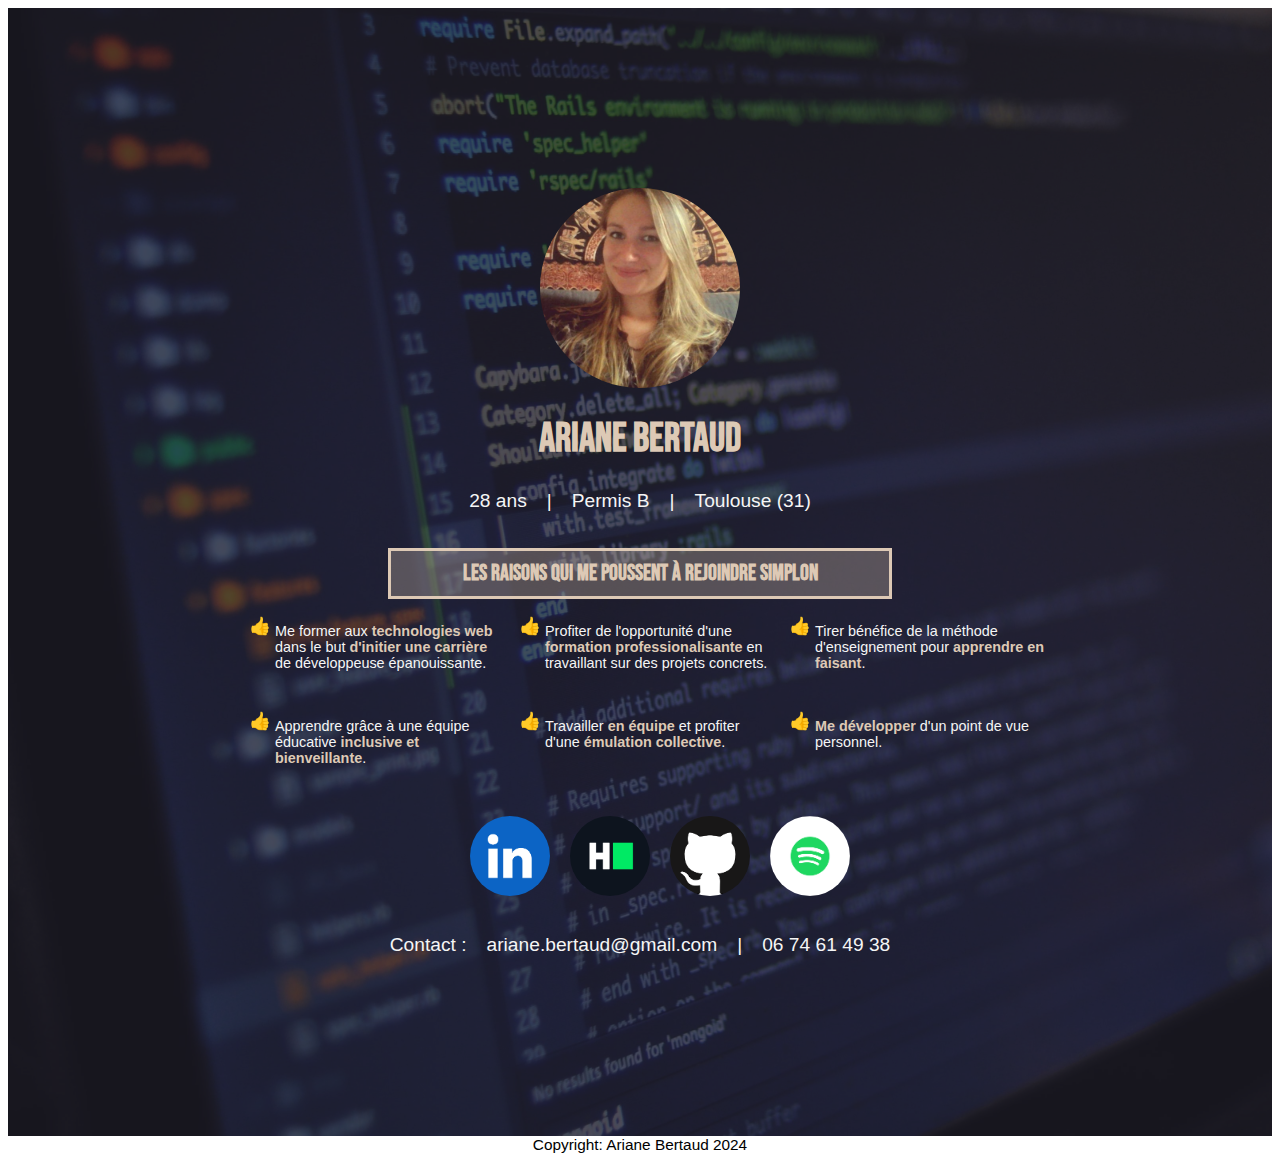
<file: ProjetHTML/index.html>
<!DOCTYPE html>
<html lang="fr">
    <head>
        <meta charset="utf-8">
        <link href="style.css" rel="stylesheet">
        <link rel="preconnect" href="https://fonts.googleapis.com">
        <link rel="preconnect" href="https://fonts.gstatic.com" crossorigin>
        <link href="https://fonts.googleapis.com/css2?family=Bebas+Neue&display=swap" rel="stylesheet">
        <title>Carte de visite - Ariane Bertaud</title>
    </head>

    <main>
        <!-- les balises que je peux utiliser <span> <div> <br>-->
    <body>
        <section class="section1">
        <!--je n'utilise qu'une section pour pouvoir jouer sur la transparence de l'arrière plan-->
            <span class="avatar_span"> 
                <img src="image/ariane.jpg" alt="Avatar Ariane Bertaud : photo visage et buste jeune femme blonde de face souriante" title="Ariane Bertaud" class="avatar">
            </span>
            <h1>Ariane Bertaud</h1>
            <div class="div_horizontale">
                <div class="div_text"> 28 ans</div>
                <div class="div_text">|</div>
                <div class="div_text"> Permis B</div>
                <div class="div_text">|</div>
                <div class="div_text">Toulouse (31)</div>
            </div>
            <br>
            <h2> Les raisons qui me poussent à rejoindre simplon</h2>
            <ul class="liste_raisons">
                <li class="liste_text">Me former aux <strong>technologies web</strong> dans le but <strong>d'initier une carrière</strong> de développeuse épanouissante.</li>
                <li class="liste_text">Profiter de l'opportunité d'une <strong>formation professionalisante</strong> en travaillant sur des projets concrets.</li>
                <li class="liste_text">Tirer bénéfice de la méthode d'enseignement pour <strong>apprendre en faisant</strong>.</li>
                <li class="liste_text">Apprendre grâce à une équipe éducative <strong>inclusive et bienveillante</strong>.</li>
                <li class="liste_text">Travailler <strong>en équipe</strong> et profiter d'une <strong>émulation collective</strong>.</li>
                <li class="liste_text"><strong>Me développer</strong> d'un point de vue personnel.</li>
            </ul>
            <br>
            <ul class="liste_logo">
                <li>        
                    <a href="https://fr.linkedin.com/in/ariane-bertaud-a9135b99" target="_blank" class="img_logo">
                        <img src="image/linkedin.png" alt="Logo LinkedIn : in blanc sur fond bleu" title="Page LinkedIn Ariane Bertaud" class="bulle">
                    </a>
                </li>
                <li>        
                    <a href="https://www.hackerrank.com/ariane_bertaud" target="_blank" class="img_logo">
                        <img src="image/hackerrank.png" alt="logo HackerRank : H blanc puis rectangle vert sur fond bleu" title="Page HackerRank Ariane Bertaud" class="bulle">
                    </a>
                </li>
                <li>        
                    <a href="https://github.com/Pipatchies" target="_blank" class="img_logo">
                        <img src="image/github.png" alt="logo GitHub : chat blanc sur fond noir" title="Repository GitHub Ariane Bertaud" class="bulle">
                    </a>
                </li>
                <li>        
                    <a href="https://open.spotify.com/user/1158196847?si=a5fb77421f29477c" target="_blank" class="img_logo">
                        <img src="image/spotify.png" alt="logo Spotify : fond vert avec stries blanches" title="Profil Spotify Ariane Bertaud" class="bulle">
                    </a>
                </li>
            </ul>
            <br>
            <div class="div_horizontale">
                <div class="div_text">Contact :</div>
                <div class="div_text">ariane.bertaud@gmail.com</div>
                <div class="div_text">|</div>
                <div class="div_text">06 74 61 49 38</div>
            </div>
        </section>
    </body>
    </main>
    <footer>
        <div class="div_text">Copyright: Ariane Bertaud 2024</div>
    </footer> 
</html>
</file>
<file: ProjetHTML/style.css>
main {
    background-color: rgb(29, 27, 38);
    position: relative;
}
.section1 {    
    flex-direction: column;
    color: whitesmoke;
    padding : 180px;
    position: relative;
    z-index: 2;
}

.section1:before {
    content: "";
    position: absolute;
    top: 0; left: 0; right: 0; bottom: 0;
    z-index: 1;
    background-image: url(image/Code.jpg);
    background-size: cover;
    opacity: 0.25; 
}

.avatar {
    width: 200px;
    border-radius: 50% 50% 50% 50% / 50% 50% 50% 50% ;
    position: relative;
    z-index: 2;
}

.bulle {
    width: 80px;
    border-radius: 50% 50% 50% 50% / 50% 50% 50% 50% ;
    position: relative;
    z-index: 2;
}

.avatar_span {
    display: flex;
    justify-content: center;
}

.section1 h1, h2 {
    text-align: center;
    font-size: 2.5em;
    font-family: 'Bebas Neue', sans-serif;
    color: rgb(221, 201, 181);
    position: relative;
    z-index: 2;
}

.div_horizontale {
    display: flex;
    list-style-type:none;
    flex-direction: row;
    justify-content: center;
    gap: 20px;
    position: relative;
    z-index: 2;
}

.div_text {
    font-size: 1.2em;
    font-family:'Arial', sans-serif;
}

.section1 h2 {
    font-size: 1.35em;
    border: 3px solid;
    background-color: rgba(221, 201, 181, 0.3);
    padding: 10px;
    margin-left: 200px;
    margin-right: 200px;
    position: relative;
    z-index: 2;
}
.liste_raisons {
    display: grid;
    grid-template-columns: 230px 230px 230px;
    justify-content: center;
    list-style-type: none;
    gap: 40px;
    text-align: left;
    position: relative;
    z-index: 2;
}

.liste_text {
    font-family:'Arial', sans-serif;
    font-size: 0.9em;
}

.liste_text:before {
    content: "";
    display: inline-block;
    height: 20px;
    width: 20px;
    background-image: url(image/pouce.png);
    background-size: contain;
    background-repeat: no-repeat;
    margin-left:-25px;
    margin-right: 5px;
}

strong {
    color: rgb(221, 201, 181)
}

.liste_logo {
    display: flex;
    list-style-type:none;
    flex-direction: row;
    justify-content: center;
    gap: 20px;
    position: relative;
    z-index: 2;
}

.img_logo:hover {
    opacity: 0.5;
}

footer {
    font-size: 0.8em;
    text-align: center;
}
</file>
